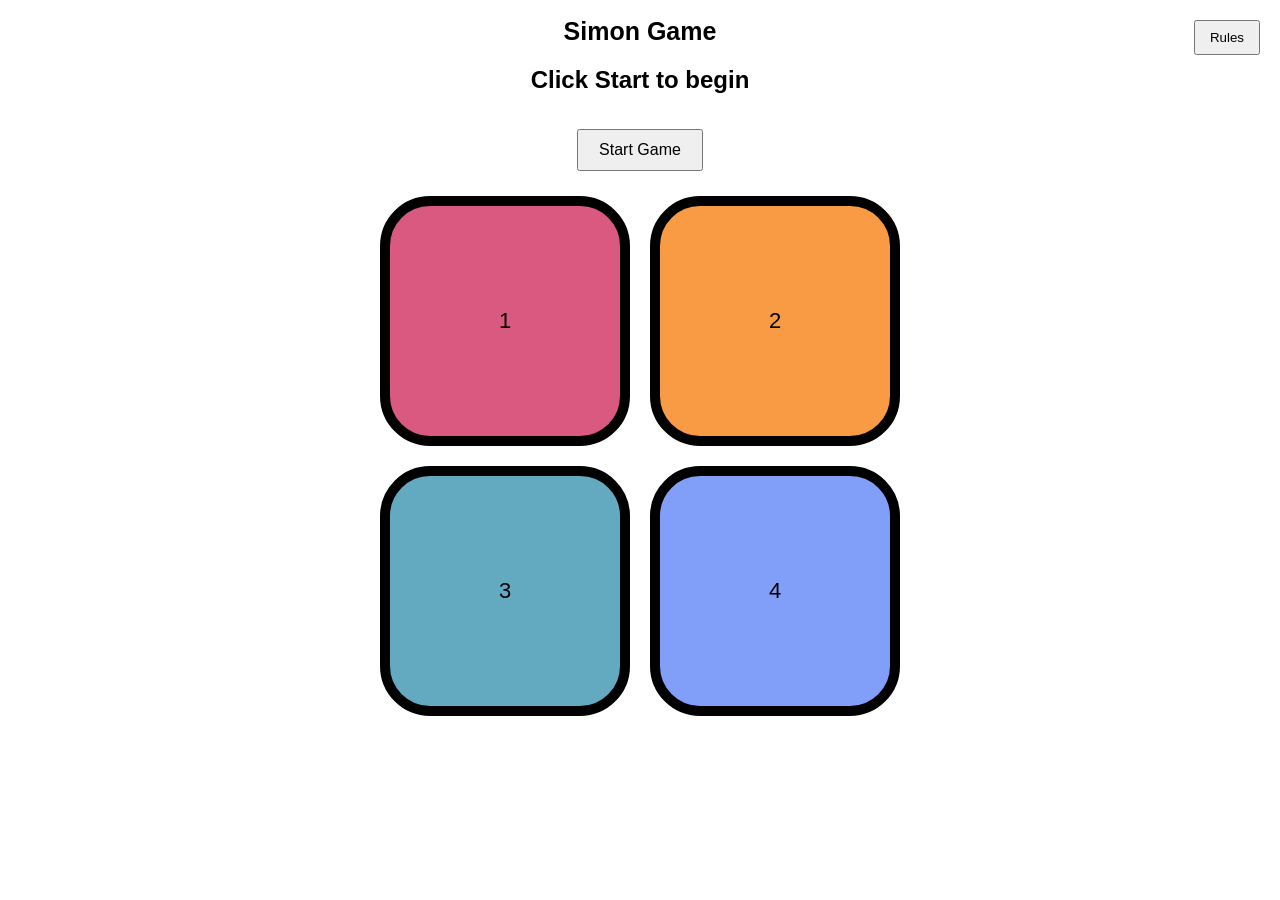
<file: index.html>
<!DOCTYPE html>
<html lang="en">
<head>
    <meta charset="UTF-8">
    <title>Simon Says Game</title>
    <link rel="stylesheet" href="style.css">
</head>
<body>

    <button id="rulesBtn">Rules</button>

    <div id="rulesBox" class="hidden">
        <h3>Game Rules</h3>
        <ul>
            <li>Click Start to begin</li>
            <li>Remember the flashing sequence</li>
            <li>Click buttons in same order</li>
            <li>Wrong click = Game Over</li>
        </ul>
        <button id="closeRules">Close</button>
    </div>

    <h1 style="font-size: 25px;">Simon Game</h1>
    <h2 id="status">Click Start to begin</h2>

    <button id="startBtn">Start Game</button>

    <div class="btn-container">
        <div class="btn red" id="red">1</div>
        <div class="btn yellow" id="yellow">2</div>
        <div class="btn green" id="green">3</div>
        <div class="btn purple" id="purple">4</div>
    </div>

    <script src="app.js"></script>
</body>
</html>
</file>
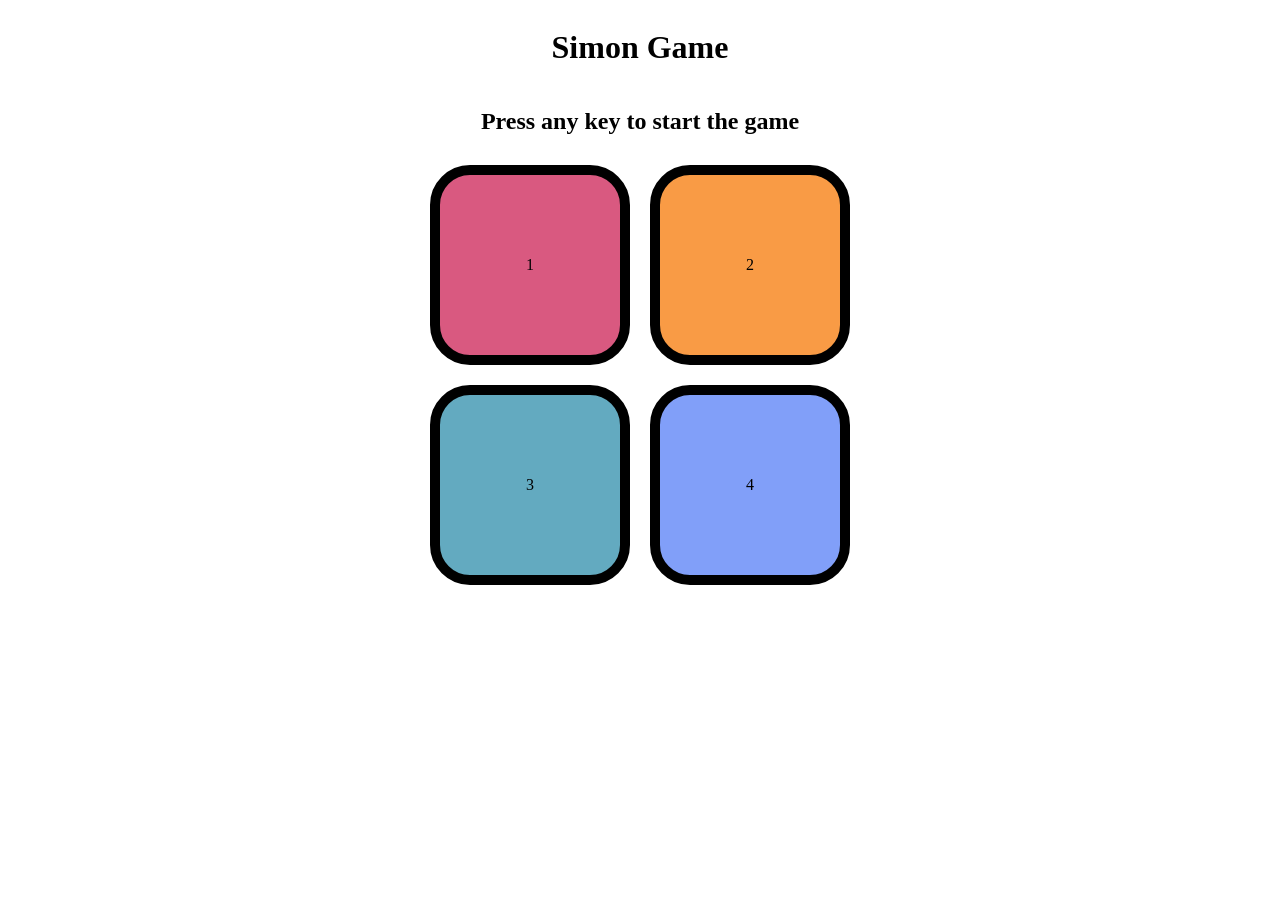
<file: simon.html>
<!DOCTYPE html>
<html lang="en">
<head>
    <meta charset="UTF-8">
    <meta name="viewport" content="width=device-width, initial-scale=1.0">
    <title>Simon Says Game</title>
    <link rel="stylesheet" href="simon.css">
</head>
<body>
    <h1>Simon Game</h1>
    <h2>Press any key to start the game</h2>
    <div class="btn-container">
        <div class="btn red" type = "button" id="red">1</div>
        <div class="btn yellow" type = "button" id="yellow">2</div>
        <div class="btn green"  type = "button" id="green">3</div>
        <div class="btn purple" type = "button" id="purple">4</div>
    </div>
   
  <script src="simon.js"></script>
</body>
</html>
</file>
<file: style.css>
body {
    text-align: center;
    font-family: Arial, sans-serif;
}

#startBtn {
    padding: 10px 20px;
    font-size: 16px;
    margin: 15px;
    cursor: pointer;
}

#rulesBtn {
    position: absolute;
    top: 20px;
    right: 20px;
    padding: 8px 14px;
    cursor: pointer;
}

#rulesBox {
    position: absolute;
    top: 70px;
    right: 20px;
    background: white;
    border: 2px solid black;
    padding: 15px;
    width: 220px;
    border-radius: 6px;
    text-align: left;
}

.hidden {
    display: none;
}

.btn {
    height: 230px;
    width: 230px;
    border-radius: 20%;
    border: 10px solid black;
    margin: 10px;
    display: flex;
    align-items: center;
    justify-content: center;
    font-size: 22px;
    cursor: pointer;
}

.btn-container{
    width: 700px;
    margin: auto;
    display: flex;
    flex-wrap: wrap;
    justify-content: center;
    justify-items: center;
    flex-direction: row;
}

.red { background-color: #d95980; }
.yellow { background-color: #f99b45; }
.green { background-color: #63aac0; }
.purple { background-color: #819ff9; }

.flash { background-color: white; }
.userflash { background-color: lightgreen; }
</file>
<file: simon.css>
body {
    text-align: center;
  display: flex;
  align-items: center;
  justify-content: center;
  flex-direction: column;
}
.btn {
    height: 200px;
   width: 200px;
   border-radius: 20%;
   border: 10px solid black;
   margin: 10px;
   box-sizing: border-box;
    display: flex;
    align-items: center;
    justify-content: center;
}

.btn-container {
    width: 450px;
    display: flex;
    justify-content: center;
    align-items: center;
    flex-wrap: wrap;
}

.yellow {
    background-color: #f99b45;
}

.red {
    background-color: #d95980;
}

.green {
    background-color: #63aac0;
}

.purple {
   background-color: #819ff9;
}

.flash {
    background-color: white;
}

.userflash {
    background-color: green;
}
</file>
